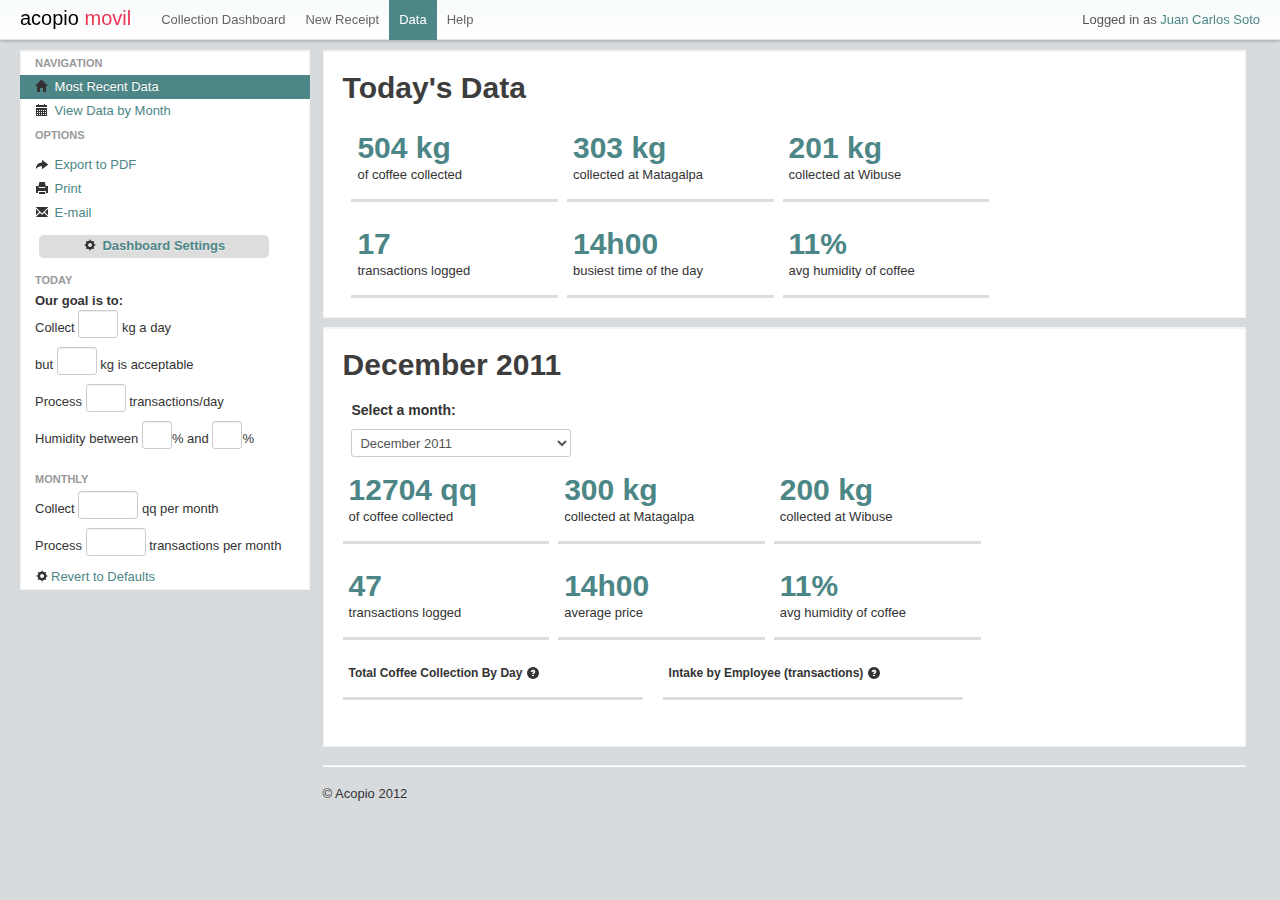
<file: index.html>
<!DOCTYPE html>
<html lang="en">
  <head>
    <meta charset="utf-8">
    <title>Acopio</title>
    <meta name="viewport" content="width=device-width, initial-scale=1.0">
    <meta name="description" content="">
    <meta name="author" content="Paul Goodman">

	<script type="text/javascript" src="https://www.google.com/jsapi"></script>
	<script type="text/javascript">
	      google.load("visualization", "1", {packages:["corechart"]});
	</script>
	<script src="http://ajax.googleapis.com/ajax/libs/jquery/1.7.1/jquery.min.js" type="text/javascript"></script>
	<script type="text/javascript" src="./scripts/interactivity.js"></script>

    <!-- Le styles -->
    <link href="bootstrap/css/bootstrap.css" rel="stylesheet">
    <link href="css/aco_style.css" rel="stylesheet">
	<link href='http://fonts.googleapis.com/css?family=Nunito:400,700' rel='stylesheet' type='text/css'>
	<script src="scripts/settings.js"></script>
    <style type="text/css">
      body {
        padding-top: 50px;
        padding-bottom: 40px;
      }
      .sidebar-nav {
        padding: 0px 0;
      }
    </style>
 <!--   <link href="../assets/css/bootstrap-responsive.css" rel="stylesheet"> -->

    <!-- Le HTML5 shim, for IE6-8 support of HTML5 elements -->
    <!--[if lt IE 9]>
      <script src="//html5shim.googlecode.com/svn/trunk/html5.js"></script>
    <![endif]-->

    <!-- Le fav and touch icons -->
    <link rel="shortcut icon" href="images/favicon.ico">
    <link rel="apple-touch-icon" href="images/apple-touch-icon.png">
    <link rel="apple-touch-icon" sizes="72x72" href="images/apple-touch-icon-72x72.png">
    <link rel="apple-touch-icon" sizes="114x114" href="images/apple-touch-icon-114x114.png">
  </head>

  <body>

    <div class="navbar navbar-fixed-top">
      <div class="navbar-inner">
        <div class="container-fluid">
          <a class="btn btn-navbar" data-toggle="collapse" data-target=".nav-collapse">
            <span class="icon-bar"></span>
            <span class="icon-bar"></span>
            <span class="icon-bar"></span>
          </a>
          <a class="brand" href="#">acopio <span>movil</span></a>
          <div class="nav-collapse">
            <ul class="nav">
	          	<li><a href="../datacollect/offline/dash.html">Collection Dashboard</a></li>
	            <li><a href="../datacollect/offline/recepcion.html">New Receipt</a></li>
	            <li class="active"><a href="#">Data</a></li>
				<li><a href="#help">Help</a></li>
            </ul>
            <p class="navbar-text pull-right">Logged in as <a href="#">Juan Carlos Soto</a></p>
          </div><!--/.nav-collapse -->
        </div>
      </div>
    </div>

    <div class="container-fluid">
      <div class="row-fluid">
        <div class="span3">
          <div class="well sidebar-nav">
            <ul class="nav nav-list">
              <li class="nav-header">Navigation</li>
              <li class="active"><a href="#"><i class="icon-home"></i> Most Recent Data</a></li>
              		<li><a href="#month"><i class="icon-calendar"></i> View Data by Month</li>
              <li class="nav-header">Options</li>
                  <li><a href="#"><i class="icon-share-alt"></i> Export to PDF</a></li>
                  <li><a href="#"><i class="icon-print"></i> Print</a></li>
                  <li><a href="#"><i class="icon-envelope"></i> E-mail</a></li>
              <li id="settings"><a href="#"><i class="icon-cog"></i> Dashboard Settings</a></li>
            </ul>


			<ul id="settings-detail" class="nav nav-list">
              <li class="nav-header">Today</li>
              <li style="font-weight:bold">Our goal is to:</li>
	   		<li> Collect <input id="kgPerDayAvg" class="input3"></input> kg a day</li>
			  <li>but <input id="kgPerDayLow" class="input3"></input> kg is acceptable</li>
			  <li>Process <input id="transactionsPerDay" class="input3"></input> transactions/day</li>
			  <li>Humidity between <input id="humidityMax" class="input2">%</input> and <input id="humidityMin" class="input2">%</li>
			  <li class="nav-header">Monthly</li>
			  <li>Collect <input id="kgPerMonth" class="input5"></input> qq per month</li>
			  <li>Process <input id="transactionsPerMonth" class="input5"></input> transactions per month</li>
		      <li><a id="setDefaults"><i class="icon-cog"></i>Revert to Defaults</a></li>
            </ul>


          </div><!--/.well -->
        </div><!--/span-->
        <div class="span9">
			<div class="well">

			<div class="row-fluid">
						<h1 class="">Today's Data</h1><br>
				<div class="span3">
					<div class="thumbnail" id="kgPerDayContainer">
					<h1> <span id="kgPerDayRecorded">504</span> kg</h1>
					<p>of coffee collected</p>
					</div>
				</div>
				<div class="span3">
					<div class="thumbnail">
					<h1 id="">303 kg</h1>
					<p>collected at Matagalpa</p>
					</div>	
				</div>		
				<div class="span3">
					<div class="thumbnail">
					<h1 id="">201 kg</h1>
					<p>collected at Wibuse</p>
					</div>
				</div>
				</div><!-- closes this row of data -->
				<div class="row-fluid"><br>
						<div class="span3">
							<div class="thumbnail" id="transactionsPerDayContainer">
								<h1 id="transactionsPerDayRecorded">17</h1>
								<p>transactions logged</p>
							</div>
						</div>
						<div class="span3">
							<div class="thumbnail">
								<h1 id="">14h00</h1>
								<p>busiest time of the day</p>
							</div>
						</div>
						<div class="span3">
							<div class="thumbnail" id="humidityContainer">
								<h1><span id="humidityRecorded">11</span>%</h1>
								<p>avg humidity of coffee</p>
							</div>
						</div>


			</div><!-- close this row of data -->
			</div>
<a name="month"></a>
<div class="well">
<div class="row-fluid">
	<div class="row-fluid">
	<div class="span8">
			<h1 class="monthName">December 2011</h1><br>
	</div>
	</div>

	<div class="span3"><h4 style="margin-bottom:10px">Select a month:</h4>
	<li id="month-select">
		<select id="month">
			<option>December 2011</option>
			<option>November 2011</option>
			<option>October 2011</option>
			<option>September 2011</option>
			
		</select>
	</li>
	</div>
	</div>

	<div class="row-fluid">
	<div class="span3">
		<div class="thumbnail" id="kgPerMonthContainer">
		<h1 id="total"><span id="kgPerMonthRecorded">12704</span> qq</h1>
		<p>of coffee collected</p>
		</div>
	</div>
	<div class="span3">
		<div class="thumbnail">
		<h1 id="matagalpaTotal">300 kg</h1>
		<p>collected at Matagalpa</p>
		</div>	
	</div>		
	<div class="span3">
		<div class="thumbnail">
		<h1 id="wibuseTotal">200 kg</h1>
		<p>collected at Wibuse</p>
		</div>
	</div>
	</div><!-- closes this row of data -->
	<br>
	<div class="row-fluid">
			<div class="span3">
				<div class="thumbnail" id="transactionsPerMonthContainer">
					<h1 id="transactionsPerMonthRecorded">47</h1>
					<p>transactions logged</p>
				</div>
			</div>
			<div class="span3">
				<div class="thumbnail">
					<h1 id="avgPrice">14h00</h1>
					<p>average price</p>
				</div>
			</div>
			<div class="span3">
				<div class="thumbnail" id="humidityPerMonthContainer">
					<h1 id="humidity"><span id="humidityPerMonthRecorded">11</span>%</h1>
					<p>avg humidity of coffee</p>
				</div>
			</div>


</div><!-- close this row of data -->
<!-- </div> -->
<!-- <div class="well"> -->
	<!-- <div class="row-fluid">
		<br><h1>Data from the past 14 days</h1><br>
	</div> -->
	<div class="row-fluid">	
	<ul class="thumbnails">
	  <li class="span4">
	   
	
	 <div class="thumbnail">
		<!--
	      <img src="http://chart.apis.google.com/chart?chxl=1:|1|2|3|4|5|6|7|8|9|10|11|12|13|14&chxp=1,0,1,2,3,4,5,6,7,8,9,10,11,12,13&chxr=0,-1.667,450|1,0,14&chxs=1,676767,10.833,0,lt,676767&chxt=y,x&chs=280x225&cht=lc&chco=599B9B&chds=10,600&chd=t:150,250,200,300,270,445,450,350,300,400,370,245,345,275&chg=14.3,-1,1,1&chls=2,4,0&chm=B,7E9B9BEB,0,0,0" alt="">-->
		 <div id="chart_div" style="width: 100%; height: 100%;"></div>
	      <h5><br>Total Coffee Collection By Day <i class="icon-question-sign"></i></h5>
	      <p><span class="monthName"</span></p>
	    </div>
	  </li>

	
	
	
	  <li class="span4">
	    <div class="thumbnail">
	   <!--   <img src="http://chart.apis.google.com/chart?chxl=1:|JB|JC|BB|RJ&chxp=1,10,36,62,88&chxr=0,0,43.333|1,-1.667,100&chxs=0,676767,11.5,0,lt,676767&chxt=y,x&chbh=a&chs=260x225&cht=bvg&chco=599B9B,599B9B7F&chds=1.667,53.333,0,55&chd=t:50,20|22,44&chma=|3,6" alt=""> -->
	      <div id="chart2_div" style="width: 100%; height: 100%;"></div>
			<h5><br>Intake by Employee (transactions) <i class="icon-question-sign"></i></h5>
	      <p><span class="monthName"</span></p>
	    </div>
	  </li>
	  <li class="span2">
	    <!-- <div class="thumbnail">
	      <img src="http://chart.apis.google.com/chart?cht=lc&chd=s:pqokeYONOMEBAKPOQVTXZdecaZcglprqxuux393ztpoonkeggjp&chco=599b9b&chls=4.0,3.0,0.0&chs=200x125&chxt=x,y&chxl=0:|Week 1|Week 2|Week 3|1:||20|30|40|50&chf=bg,s,efefef" alt="">
	      <h5>Interesting Subtitle <i class="icon-question-sign"></i></h5>
	      <p>Month of October</p>
	    </div> -->
	  </li>
	  <li class="span2">
	    <!-- <div class="thumbnail">
	      <img src="http://chart.apis.google.com/chart?cht=lc&chd=s:pqokeYONOMEBAKPOQVTXZdecaZcglprqxuux393ztpoonkeggjp&chco=599b9b&chls=4.0,3.0,0.0&chs=200x125&chxt=x,y&chxl=0:|Jun|July|Aug|1:||20|30|40|50&chf=bg,s,efefef" alt="">
	      <h5>Interesting Subtitle <i class="icon-question-sign"></i></h5>
	      <p>Month of October</p>
	    </div> -->
	  </li>
	  <li class="span2">
	    <!-- <div class="thumbnail">
	      <img src="http://chart.apis.google.com/chart?cht=lc&chd=s:pqokeYONOMEBAKPOQVTXZdecaZcglprqxuux393ztpoonkeggjp&chco=599b9b&chls=4.0,3.0,0.0&chs=200x125&chxt=x,y&chxl=0:|Jun|July|Aug|1:||20|30|40|50&chf=bg,s,efefef" alt="">
	      <h5>Interesting Subtitle <i class="icon-question-sign"></i></h5>
	      <p>Month of October</p>
	    </div> -->
	  </li>
	  <li class="span2">
	    <!-- <div class="thumbnail">
	   	      <img src="http://chart.apis.google.com/chart?cht=lc&chd=s:pqokeYONOMEBAKPOQVTXZdecaZcglprqxuux393ztpoonkeggjp&chco=599b9b&chls=4.0,3.0,0.0&chs=200x125&chxt=x,y&chxl=0:|Jun|July|Aug|1:||20|30|40|50&chf=bg,s,efefef" alt="">
	   	      <h5>Interesting Subtitle <i class="icon-question-sign"></i></h5>
	   	      <p>Month of October</p>
	   	    </div> -->
	  </li>
	</ul>
</div><!-- knocks heading boxes out of well -->

  </div>

      <hr>

      <footer>
        <p>&copy; Acopio 2012</p>
      </footer>

    </div><!--/.fluid-container-->
    
    <!-- Le javascript
    ================================================== -->
    <!-- Placed at the end of the document so the pages load faster 
    <script src="../assets/js/jquery.js"></script>
    <script src="../assets/js/bootstrap-transition.js"></script>
    <script src="../assets/js/bootstrap-alert.js"></script>
    <script src="../assets/js/bootstrap-modal.js"></script>
    <script src="../assets/js/bootstrap-dropdown.js"></script>
    <script src="../assets/js/bootstrap-scrollspy.js"></script>
    <script src="../assets/js/bootstrap-tab.js"></script>
    <script src="../assets/js/bootstrap-tooltip.js"></script>
    <script src="../assets/js/bootstrap-popover.js"></script>
    <script src="../assets/js/bootstrap-button.js"></script>
    <script src="../assets/js/bootstrap-collapse.js"></script>
    <script src="../assets/js/bootstrap-carousel.js"></script>
    <script src="../assets/js/bootstrap-typeahead.js"></script>
-->
  </body>
</html>
</file>
<file: css/aco_style.css>
/*******************************
         Acopio Styles 
********************************/

/* general */

body {
	background-color: #d8dbdd;
;
}

a {
  color: #4c8686;
  text-decoration: none;
}


.well {
	background-color: #fff;
	-webkit-border-radius: 0px;
	-moz-border-radius: 0px;
	border-radius: 0px;
	border-style: solid;
	border-width: 1px;
	margin-bottom: 1%;
}

/* landscaping */

.row-fluid > [class*="span"] {
  float: left;
  margin-left: 1%;
}

/* typography */

h1 {
	color: #3d3d3d;
}

/* navigation bar */

.navbar-inner {
  padding-left: 20px;
  padding-right: 20px;
  background-color: #2c2c2c;
  background-image: -moz-linear-gradient(top, #f8fbfb, #fff);
  background-image: -ms-linear-gradient(top, #f8fbfb, #fff);
  background-image: -webkit-gradient(linear, 0 0, 0 100%, from(#f8fbfb), to(#fff));
  background-image: -webkit-linear-gradient(top, #f8fbfb, #fff);
  background-image: -o-linear-gradient(top, #f8fbfb, #fff);
  background-image: linear-gradient(top, #f8fbfb, #fff);
  background-repeat: repeat-x;
  filter: progid:DXImageTransform.Microsoft.gradient(startColorstr='#f8fbfb', endColorstr='#fff', GradientType=0);
  -webkit-border-radius: 4px;
  -moz-border-radius: 4px;
  border-radius: 4px;
  -webkit-box-shadow: 0 1px 3px rgba(0, 0, 0, 0.25), inset 0 -1px 0 rgba(0, 0, 0, 0.1);
  -moz-box-shadow: 0 1px 3px rgba(0, 0, 0, 0.25), inset 0 -1px 0 rgba(0, 0, 0, 0.1);
  box-shadow: 0 1px 3px rgba(0, 0, 0, 0.25), inset 0 -1px 0 rgba(0, 0, 0, 0.1);
}

.navbar .brand {
  float: left;
  display: block;
  padding: 8px 20px 12px;
  margin-left: -20px;
  font-size: 20px;
  font-weight: 200;
  line-height: 1;
  color: #000000;
  font-family: 'Nunito' arial;

}

.brand span {
    color: #ee3355;
}

.navbar .nav > li > a {
  float: none;
  padding: 10px 10px 11px;
  line-height: 19px;
  color: #656565;
  text-decoration: none;
  text-shadow: none;
}

.navbar .nav .active > a, .navbar .nav .active > a:hover {
  color: white;
  text-decoration: none;
  background-color: #4c8686;
}

.navbar .nav > li > a:hover {
  background-color: #f8fbfb;
  color: black;
  text-decoration: none;
}


.navbar .navbar-text {
  margin-bottom: 0;
  line-height: 40px;
  color: #545555;
}

/* left nav aka well-nav */

.nav-list .active > a, .nav-list .active > a:hover {
  color: #ffffff;
  text-shadow: 0 -1px 0 rgba(0, 0, 0, 0.2);
  background-color: #4c8686;
}

#settings a {
	color: #4c8686;
	background-color:#ddd;
    border-radius: 5px;
    padding-top: 2px;
    font-size: 1em;
    margin: 10px 0px 10px 0px;
    margin-left: 4px;
	font-weight: bold;
	width: 200px;
	text-align: center;
}


#settings a:hover {
    color: #9a0c0f;
    border-radius: 5px;
    margin-bottom: 10px;
	font-weight: bold;
	text-align: center;
	}

/* data holders */


.thumbnail {
  display: block;
  padding: 6px;
  line-height: 1;
  border: none;
  -webkit-border-radius: 0px;
  -moz-border-radius: 0px;
  border-radius: 0px;
  -webkit-box-shadow: none;
  -moz-box-shadow: none;
  box-shadow: none;
	border-bottom-width: px;
	border-bottom-style: solid;
	border-bottom-color: #ddd;
}

.thumbnail h1 {
	color: #4c8686;
}

/* misc */

#month-select {
	list-style-type: none;
	
	}

/* settings */
#settings-detail .input2 {
	width: 20px;
}

#settings-detail .input3 {
	width: 30px;
}

#settings-detail .input5 {
	width: 50px;
}

.red{
	/*border-bottom-color:#A64B4B;*/
	border-bottom-color:#FF4B4B;
}

.yellow{
	border-bottom-color:#EFEFA9;
}

.green{
	border-bottom-color:#387C7C;
	/*border-bottom-color:#3cb371;*/
	/*border-bottom-color: #ACBFBF;*/
}
</file>
